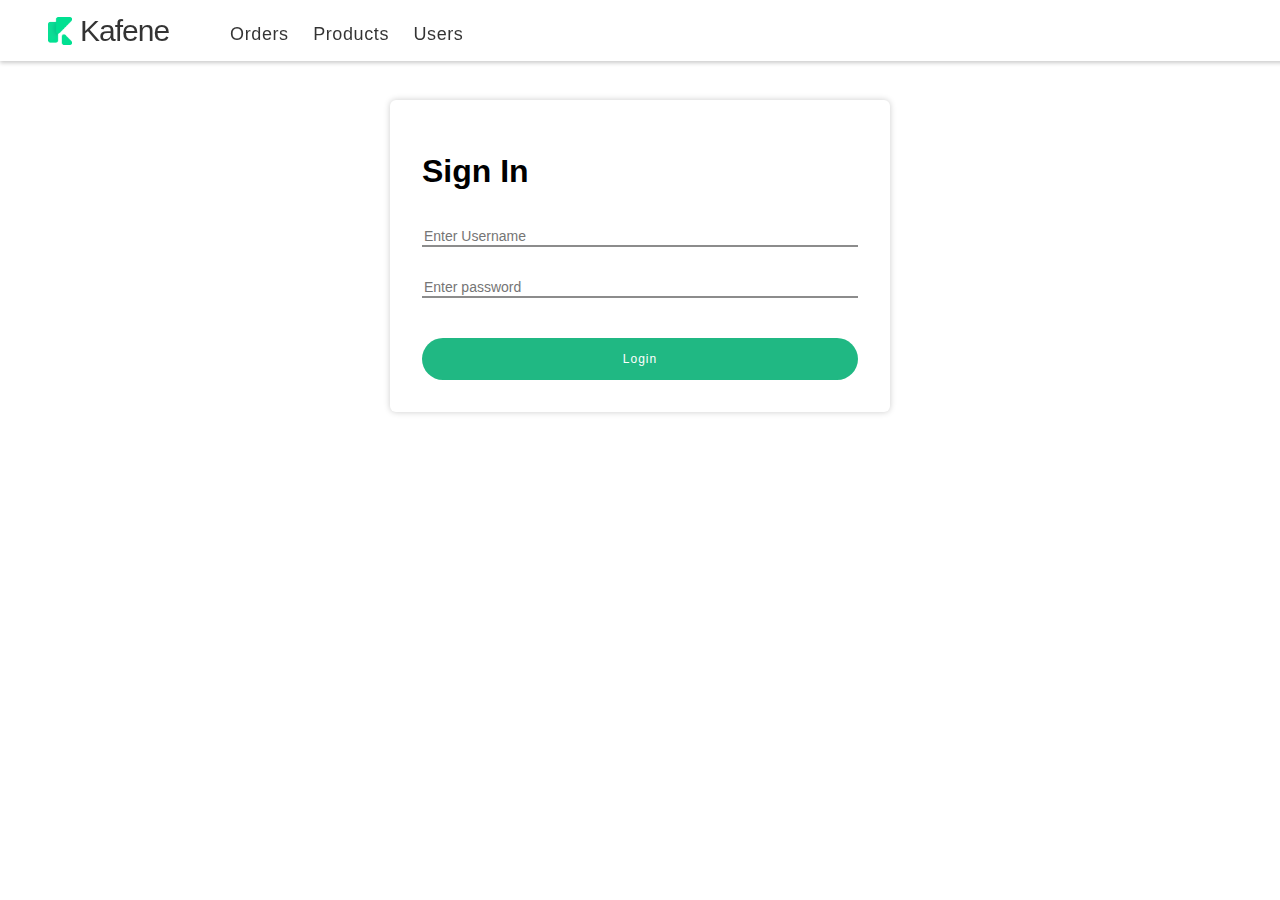
<file: Pharmacy Project/index.html>
<!DOCTYPE html>
<html lang="en">
  <head>
    <meta charset="UTF-8" />
    <meta http-equiv="X-UA-Compatible" content="IE=edge" />
    <meta name="viewport" content="width=device-width, initial-scale=1.0" />
    <title>Document</title>
    <link rel="stylesheet" href="./style.css" />
    <script
      src="https://code.jquery.com/jquery-3.6.0.min.js"
      integrity="sha256-/xUj+3OJU5yExlq6GSYGSHk7tPXikynS7ogEvDej/m4="
      crossorigin="anonymous"
    ></script>
  </head>
  <body>
    <div id="root">
      <header>
        <div class="navbar">
          <div class="leftMenu">
            <div class="logo">
              <img src="./img/logo.58169365.png" alt="" />
              <p class="logoname">Kafene</p>
            </div>
            <nav>
              <a href="./order.html" class="menuitem">Orders</a>
              <a href="./products.html" class="menuitem">Products</a>
              <a href="./users.html" class="menuitem">Users</a>
            </nav>
          </div>
        </div>
      </header>

      <main class="maincontainer">
        <div>
          <form action="" class="formLogin">
            <h1>Sign In</h1>
            <input
              type="text"
              class="loginInput"
              name="username"
              id="txtUserName"
              placeholder="Enter Username"
            />
            <input
              type="password"
              class="loginInput"
              name="password"
              id="txtPassword"
              placeholder="Enter password"
            />
            <input
              type="button"
              id="btnLogin"
              class="loginButton"
              value="Login"
            />
          </form>
        </div>
      </main>
    </div>

    <script src="./index.js"></script>
  </body>
</html>
</file>
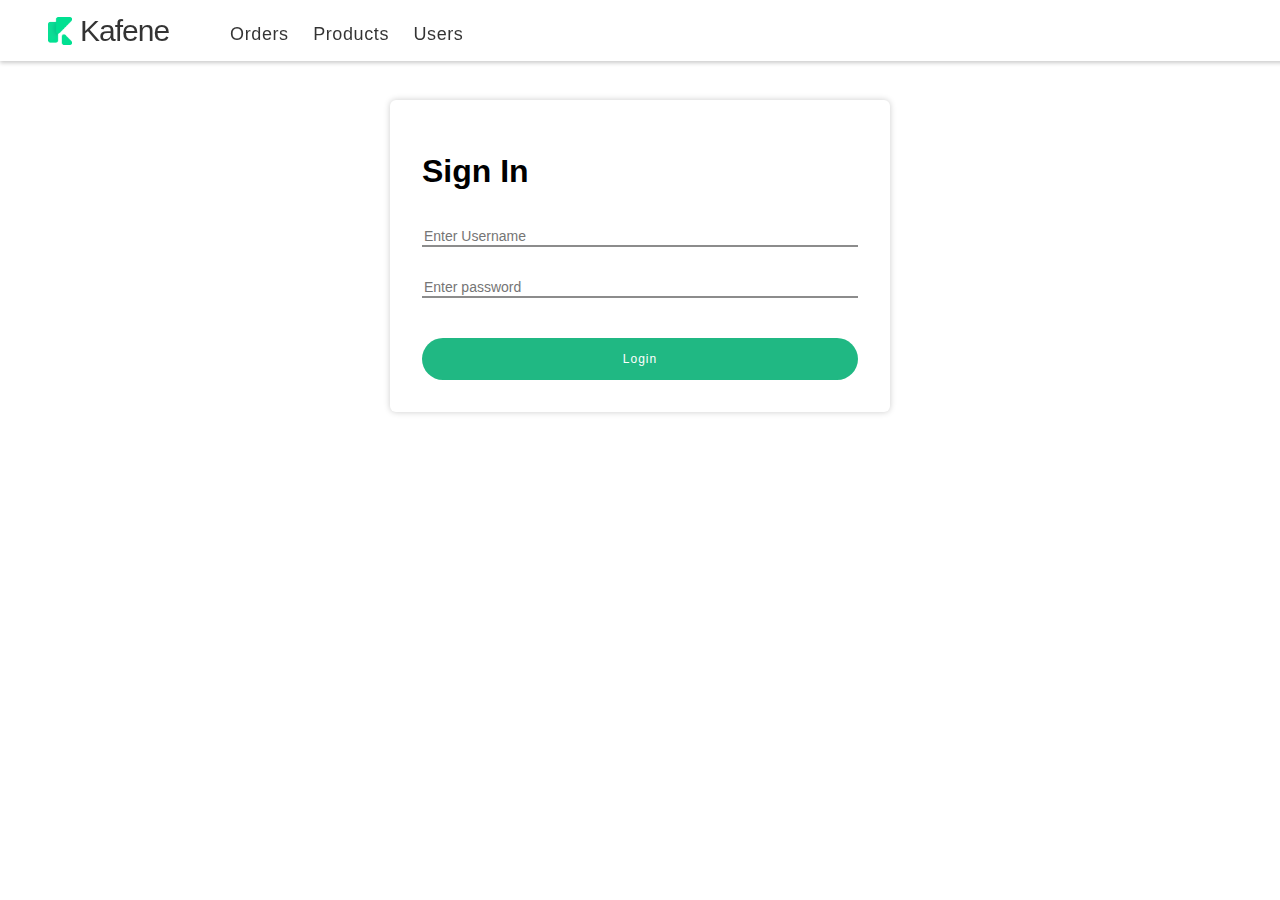
<file: Pharmacy Project/order.html>
<!DOCTYPE html>
<html lang="en">
  <head>
    <meta charset="UTF-8" />
    <meta http-equiv="X-UA-Compatible" content="IE=edge" />
    <meta name="viewport" content="width=device-width, initial-scale=1.0" />
    <title>Document</title>
    <link rel="stylesheet" href="./style.css" />
    <script src="https://code.jquery.com/jquery-3.6.0.min.js" integrity="sha256-/xUj+3OJU5yExlq6GSYGSHk7tPXikynS7ogEvDej/m4=" crossorigin="anonymous"></script>
  </head>
  <body>
    <header>
      <div class="navbar">
        <div class="leftMenu">
          <div class="logo">
            <img src="./img/logo.58169365.png" alt="" />
            <p class="logoname">Kafene</p>
          </div>
          <nav>
            <a href="./order.html" class="menuitem">Orders</a>
            <a href="./products.html" class="menuitem">Products</a>
            <a href="./users.html" class="menuitem">Users</a>
          </nav>
        </div>
        <a href="" class="menuitemLog">Logout</a>
      </div>
    </header>

    <main class="mainContainer">
      <div class="order">
        <h1 class="orderHeading">Orders</h1>
        <div class="orderWrapper">
          <div class="filterWrapper">
            <h3>Filters</h3>
            <div class="homefilterOption">
              <p>Count: <span id="orderCount"></span></p>
              <label class="labelCheck">
                <input type="checkbox"
                 name="new" 
                 value="new"
                 class="checkboxx" 
                 id="new"  
                 checked />New
              </label>

              <label class="labelCheck">
                <input type="checkbox"
                 name="packed"
                 class="checkboxx" 
                 value="packed"
                 checked />Packed
              </label>
              
              <label class="labelCheck">
                <input
                  type="checkbox"
                  name="intransit"
                  class="checkboxx"
                  value="intransit"
                  checked
                />InTransit
              </label>
              <label class="labelCheck">
                <input
                  type="checkbox"
                  name="delivered"
                  class="checkboxx"
                  value="delivered"
                  checked
                />Delivered
              </label>
            </div>
          </div>
          <div style="width: 100%">
            <table id="homeOrderTable">
              <tr>
                <th>ID</th>
                <th>Customer</th>
                <th>Date</th>
                <th>Amount</th>
                <th>Status</th>
              </tr>
              <tbody id="orderdatatable">
                
              </tbody>
            </table>
          </div>
        </div>
      </div>
    </main>
    <script src="./order.js"></script>
  </body>
</html>
</file>
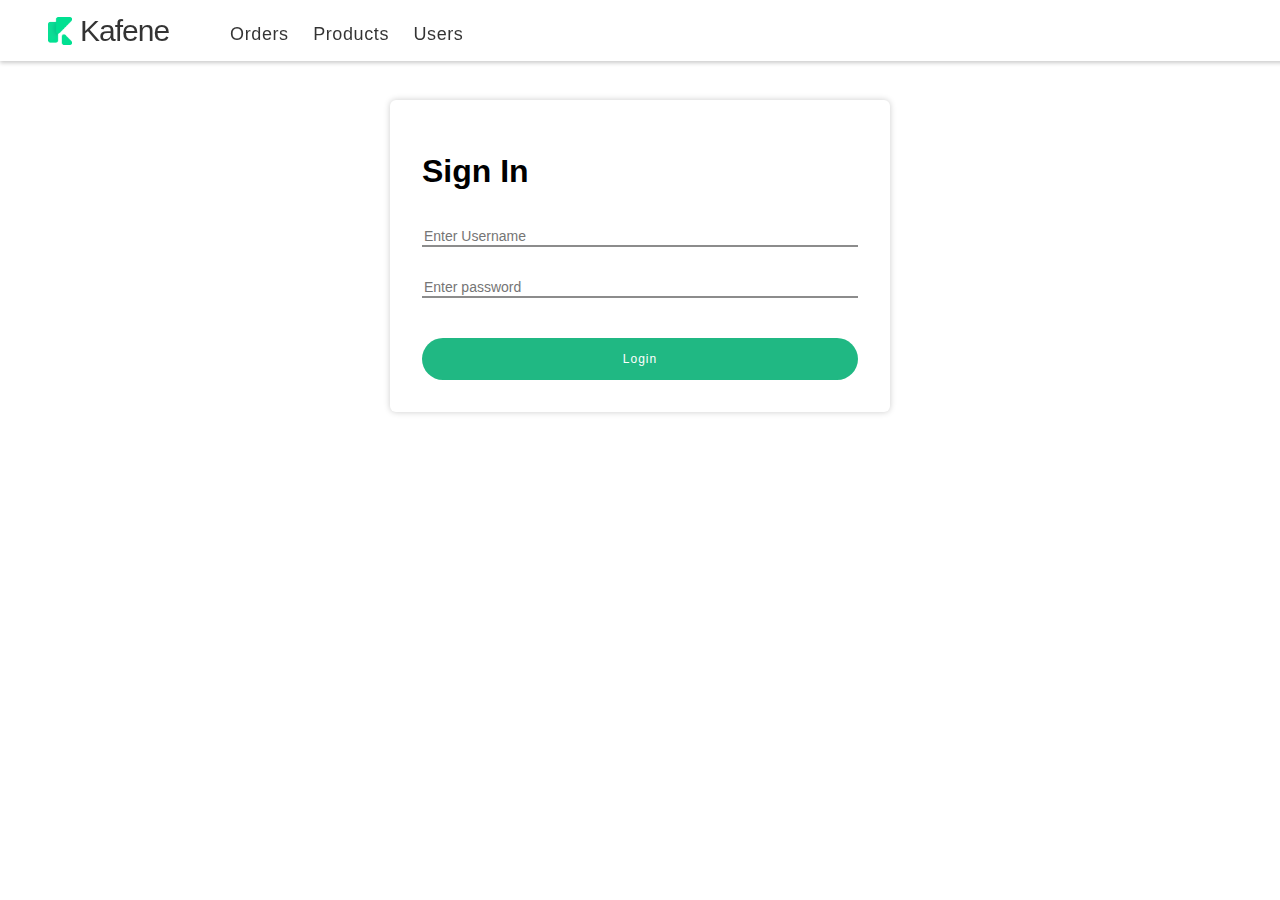
<file: Pharmacy Project/products.html>
<!DOCTYPE html>
<html lang="en">
  <head>
    <meta charset="UTF-8" />
    <meta http-equiv="X-UA-Compatible" content="IE=edge" />
    <meta name="viewport" content="width=device-width, initial-scale=1.0" />
    <title>Document</title>
    <link rel="stylesheet" href="./style.css" />
    <script src="https://code.jquery.com/jquery-3.6.0.min.js" integrity="sha256-/xUj+3OJU5yExlq6GSYGSHk7tPXikynS7ogEvDej/m4=" crossorigin="anonymous"></script>
  </head>
  <body>
    <header>
      <div class="navbar">
        <div class="leftMenu">
          <div class="logo">
            <img src="./img/logo.58169365.png" alt="" />
            <p class="logoname">Kafene</p>
          </div>
          <nav>
            <a href="./order.html" class="menuitem">Orders</a>
              <a href="./products.html" class="menuitem">Products</a>
              <a href="./users.html" class="menuitem">Users</a>
          </nav>
        </div>
        <a href="" class="menuitemLog">Logout</a>
      </div>
    </header>


<main>
    <main class="mainContainer">
        <div class="order">
          <h1 class="orderHeading">Products</h1>
          <div class="orderWrapper">
            <div class="filterWrapper">
              <h3>Filters</h3>
              <div class="homefilterOption">
                <p>Count:  <span id="productCount"></span> </p>
                <label class="labelCheck">
                  <input type="checkbox" name="expired" value="expired" checked />Expired
                </label>
                <label class="labelCheck">
                  <input type="checkbox" name="lowStock" value="lowStock" checked />Low Stock
                </label>
             
              </div>
            </div>
            <div style="width: 100%">
              <table id="homeOrderTable">
                <tr>
                  <th>ID</th>
                  <th>Product Name</th>
                  <th>Product Braand</th>
                  <th>Expiry Date</th>
                  <th>Unit Price</th>
                  <th>Stock</th>
                </tr>
                <tbody id="productTable">
                  
                </tbody>
              </table>
            </div>
          </div>
        </div>
      </main>
</main>
    <script src="./product.js"></script>
  </body>
</html>
</file>
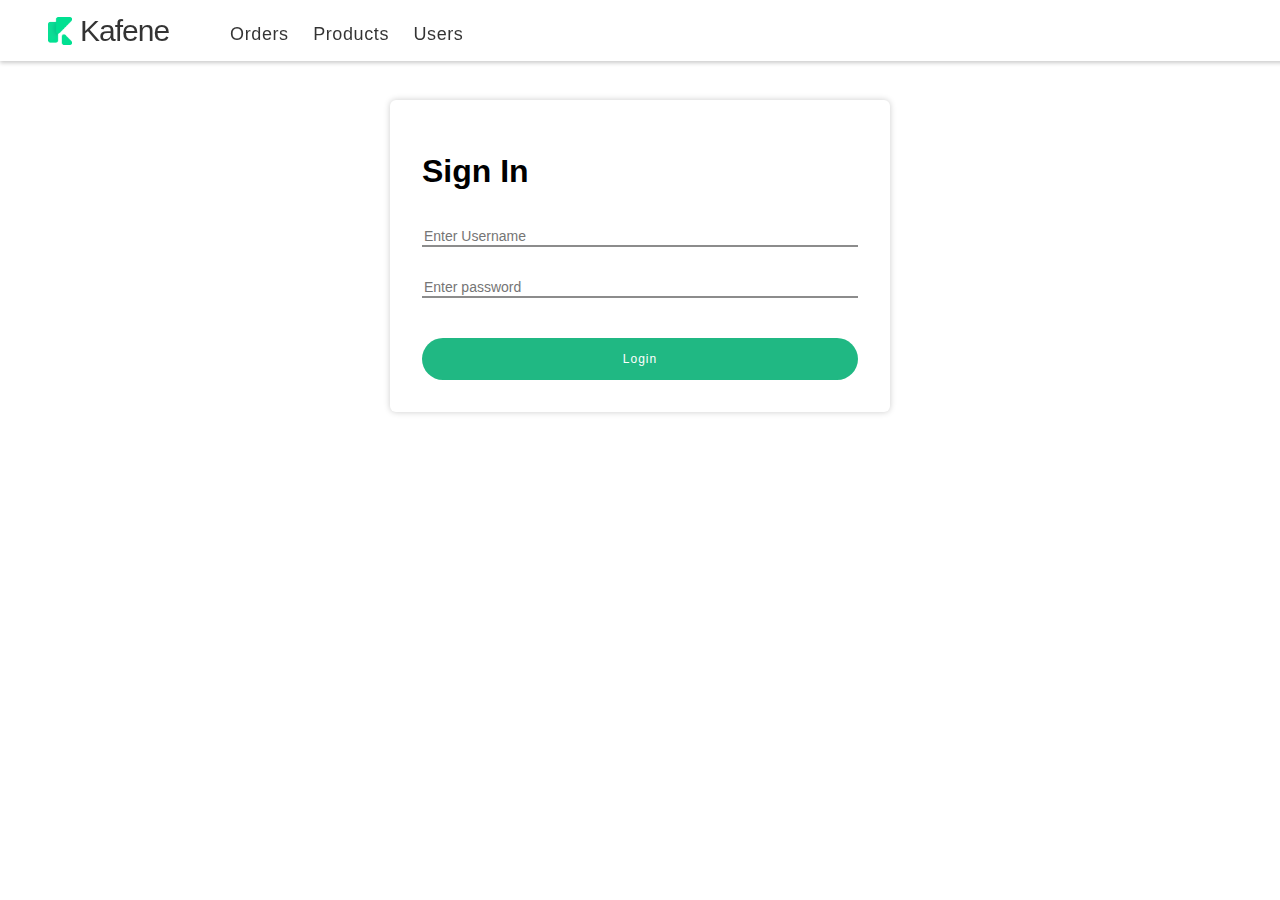
<file: Pharmacy Project/users.html>
<!DOCTYPE html>
<html lang="en">
<head>
    <meta charset="UTF-8">
    <meta http-equiv="X-UA-Compatible" content="IE=edge">
    <meta name="viewport" content="width=device-width, initial-scale=1.0">
    <title>Document</title>
    <link rel="stylesheet" href="./style.css">
    <script src="https://code.jquery.com/jquery-3.6.0.min.js" integrity="sha256-/xUj+3OJU5yExlq6GSYGSHk7tPXikynS7ogEvDej/m4=" crossorigin="anonymous"></script>
</head>
<body>
    <header>
        <div class="navbar">
          <div class="leftMenu">
            <div class="logo">
              <img src="./img/logo.58169365.png" alt="" />
              <p class="logoname">Kafene</p>
            </div>
            <nav>
              <a href="./order.html" class="menuitem">Orders</a>
              <a href="./products.html" class="menuitem">Products</a>
              <a href="./users.html" class="menuitem">Users</a>
            </nav>
          </div>
          <a href="" class="menuitemLog">Logout</a>
        </div>
      </header>

      <main class="user-main-container">
        <div class="user-list-wrapper">
          <h1 class="user-heading">Users</h1>
          <div class="user-list-order">
            <form action="" class="user-form">
              <input
                type="search"
                class="user-input"
                id="user-search"
                placeholder="Search by Name"
                onkeyup="searchFun()"
              />
              <input
                type="button"
                class="user-button"
                value="Reset"
                placeholder="Search by Name"
                onclick="Reset()"
              />
            </form>


            <div style="width: 100%">
              <table id="userlist-table">
                <tr>
                  <th>ID</th>
                  <th>User Avatar</th>
                  <th>Full Name</th>
                  <th>DoB</th>
                  <th>Gender</th>
                  <th>Current Location</th>
                </tr>
                <tbody id="user-data-table">
                 
  
                </tbody>
              </table>
            </div>
          </div>
        </div>
      </main>

<script src="./users.js"></script>
</body>
</html>
</file>
<file: Pharmacy Project/style.css>
body{
    font-family: "Poppins",sans-serif;
}

.navbar{
   display: flex;
   align-items: center;
   width: 100%;
   padding: 0 48px;
   position: fixed;
   top: 0;
   left: 0;
   z-index: 10;
   box-shadow: 0 2px 4px #ccc;
   background-color: #fff;
   justify-content: space-between;
   
}

.leftMenu{
display: flex;
align-items: center;

}
.logo{
    margin-right: 36px;
    display: flex;
    align-items: center;
}
.logo img{
    width: 24px;
    height: 28px;
    margin-right: 8px;

}

.logoname{
    font-size: 30px;
    letter-spacing: -1px;
    padding-right: 15px;
    font-weight: 500;
    margin: 0;
    color: rgba(0, 0, 0, .8);
    
}
p{
    display: block;
   
    margin-block-start: 1em;
    margin-block-end: 1em;
    margin-inline-start: 0px;
    margin-inline-end: 0px;
}

.menuitem{
    display: inline-block;
    text-decoration: none;
    color: rgba(0,0,0,.8);
    padding: 24px 0 16px;
    font-size: 18px;
    font-weight: 500;
    letter-spacing: .6px;
    margin: 0 10px;
}

.menuitemLog{
    display: inline-block;
    text-decoration: none;
    color: rgba(0,0,0,.8);
    padding: 24px 0 16px;
    font-size: 17px;
    font-weight: 500;
    letter-spacing: .6px;
    margin: 0 10px;
    padding-right: 10%;
}

.maincontainer{
    margin-top: 100px;
}
main{
    display: block;
}
.formLogin{
    width: 100%;
    max-width: 500px;
    border-radius: 6px;
    background-color: #fff;
    margin: 0 auto;
    padding: 32px;
    box-sizing: border-box;
    display: flex;
    flex-direction: column;
    box-shadow: 0 0 6px #ccc;
}

.loginInput{
    width: 100%;
    padding-top: 16px;
    font-size: 14px;
    box-sizing: border-box;
    border: 0;
    border-bottom: 2px solid #8c8c8c;
    margin-bottom: 16px;
    outline: none;
}

.loginButton{
    display: inline-block;
    border-radius: 30px;
    padding: 14px 36px;
    font-size: 12px;
    font-weight: 500;
    letter-spacing: 1px;
    background-color: #20b883;
    color: #fff;
    border: none;
    outline: none;
    cursor: pointer;
    margin-top: 24px;
}

/* order page  */

.mainContainer{
    margin-top: 100px;

}
.order{
    width: 100%;
    box-sizing: border-box;
    padding: 0 8% 4%;
}
.orderWrapper{
    width: 100%;
    display: flex;
    align-items: flex-start;
    padding: 24px 0;
}
.filterWrapper{
    width: 180px;
}
.homefilterOption{
    display: flex;
    flex-direction: column;
}
.labelCheck{
    margin: 6px 0;
    cursor: pointer;
}
#homeOrderTable{
    width: 100%;
    border-collapse: collapse;
    text-align: left;
    padding: 12px 24px;
    font-size: 14px;
}
table{
    box-sizing: border-box;
    text-indent: initial;
    border-spacing: 2px;
    border-color: grey;
}
table > tr{
    vertical-align: middle;
    
}
tr{
    
    display: table-row;
    border-color: inherit;
    
    vertical-align: inherit;
}
tbody{
    display: table-row-group;
    vertical-align: middle;
    border-color: inherit;
}

#orderdatatable tr td {
    background-color: #fff;
 
    border-bottom: 17px solid #f6f7fb;
    background-color: #ffffff;
}

#homeOrderTable tr td{
    background-color: #fff;
    border-bottom: 24px solid #f6f7fb;
    background-color: #ffffff;

}

#userlist-table tr td{
    background-color: #fff;
    border-bottom: 17px solid #f6f7fb;
    background-color: #ffffff;
}
#homeOrderTable td {
    text-align: left;
    /* padding: 12px 24px; */
    font-size: 14px;
}

td{
    /* padding: 10px 5px;  */
    padding-top: 30px;
    /* text-align: right; */
    
}

/* user data */

.user-main-container{
    margin-top: 100px;

}

.user-list-wrapper{
    width: 100%;
    box-sizing: border-box;
    padding: 0 8% 4%;
}

.user-list-order{
    width: 100%;
    padding: 24px 0;
}
.user-form{
    width: 700px;
    display: flex;
    align-items: center;
    margin-bottom: 48px;
}
.user-input{
    width: calc(100% - 100px);
    padding: 12px 24px;
    font-size: 15px;
    border: 0;
    border-bottom: 2px solid #8c8c8c;
    margin: 0 36px 0 0;
    outline: none;
}
.user-button{
    display: inline-block;
    border-radius: 30px;
    padding: 14px 36px;
    font-size: 12px;
    font-weight: 500;
    letter-spacing: 1px;
    background-color: #20b883;
    color: #fff;
    border: none;
    outline: none;
    cursor: pointer;
}
#userlist-table{
    width: 100%;
    border-collapse: collapse;
    text-align: left;
}
</file>
